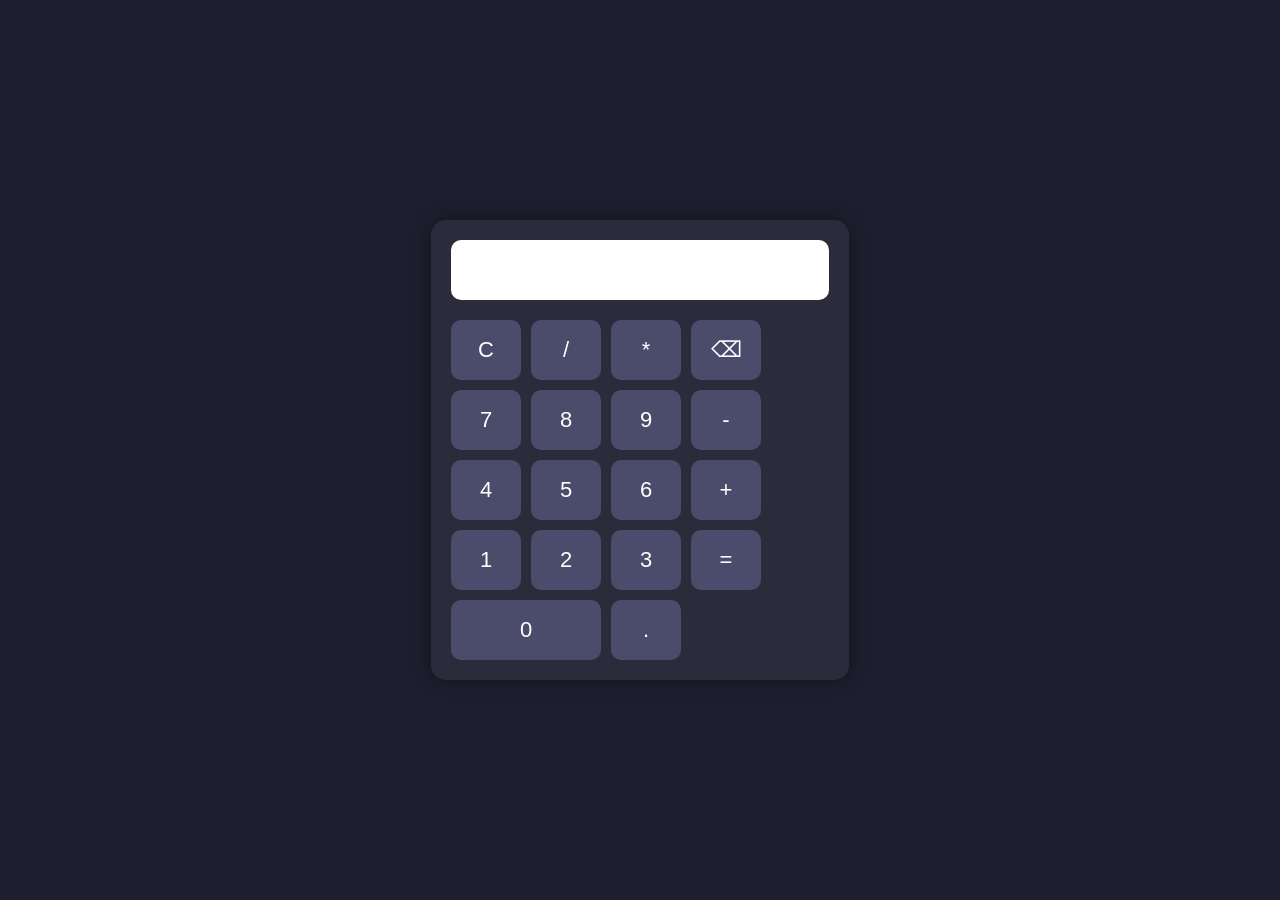
<file: index.html>
<!DOCTYPE html>
<html lang="en">
<head>
    <meta charset="UTF-8">
    <meta name="viewport" content="width=device-width, initial-scale=1.0">
    <title>Calculator</title>

    <link rel="stylesheet" href="style.css">
</head>
<body>

<div class="calculator">

    <input type="text" id="display" readonly>

    <div class="buttons">

        <button onclick="clearDisplay()">C</button>
        <button onclick="appendValue('/')">/</button>
        <button onclick="appendValue('*')">*</button>
        <button onclick="deleteLast()">⌫</button>

        <button onclick="appendValue('7')">7</button>
        <button onclick="appendValue('8')">8</button>
        <button onclick="appendValue('9')">9</button>
        <button onclick="appendValue('-')">-</button>

        <button onclick="appendValue('4')">4</button>
        <button onclick="appendValue('5')">5</button>
        <button onclick="appendValue('6')">6</button>
        <button onclick="appendValue('+')">+</button>

        <button onclick="appendValue('1')">1</button>
        <button onclick="appendValue('2')">2</button>
        <button onclick="appendValue('3')">3</button>
        <button onclick="calculate()">=</button>

        <button class="zero" onclick="appendValue('0')">0</button>
        <button onclick="appendValue('.')">.</button>

    </div>

</div>

<script src="script.js"></script>

</body>
</html>
</file>
<file: style.css>
*{
    margin:0;
    padding:0;
    box-sizing:border-box;
    font-family:Arial, sans-serif;
}

body{
    background:#1e1e2f;
    display:flex;
    justify-content:center;
    align-items:center;
    height:100vh;
}

.calculator{
    background:#2b2b3c;
    padding:20px;
    border-radius:15px;
    box-shadow:0 0 20px rgba(0,0,0,0.4);
}

#display{
    width:100%;
    height:60px;
    margin-bottom:20px;
    font-size:28px;
    text-align:right;
    padding:10px;
    border:none;
    outline:none;
    border-radius:10px;
    background:#fff;
}

.buttons{
    display:grid;
    grid-template-columns:repeat(4,70px);
    gap:10px;
}

button{
    height:60px;
    border:none;
    border-radius:10px;
    font-size:22px;
    cursor:pointer;
    background:#4b4b6b;
    color:white;
    transition:0.3s;
}

button:hover{
    background:#6c63ff;
}

.zero{
    grid-column:span 2;
}
</file>
<file: Task3/style.css>
*{
    margin:0;
    padding:0;
    box-sizing:border-box;
    font-family:Arial, sans-serif;
}

body{
    background:#1e1e2f;
    display:flex;
    justify-content:center;
    align-items:center;
    height:100vh;
}

.calculator{
    background:#2b2b3c;
    padding:20px;
    border-radius:15px;
    box-shadow:0 0 20px rgba(0,0,0,0.4);
}

#display{
    width:100%;
    height:60px;
    margin-bottom:20px;
    font-size:28px;
    text-align:right;
    padding:10px;
    border:none;
    outline:none;
    border-radius:10px;
    background:#fff;
}

.buttons{
    display:grid;
    grid-template-columns:repeat(4,70px);
    gap:10px;
}

button{
    height:60px;
    border:none;
    border-radius:10px;
    font-size:22px;
    cursor:pointer;
    background:#4b4b6b;
    color:white;
    transition:0.3s;
}

button:hover{
    background:#6c63ff;
}

.zero{
    grid-column:span 2;
}}
</file>
